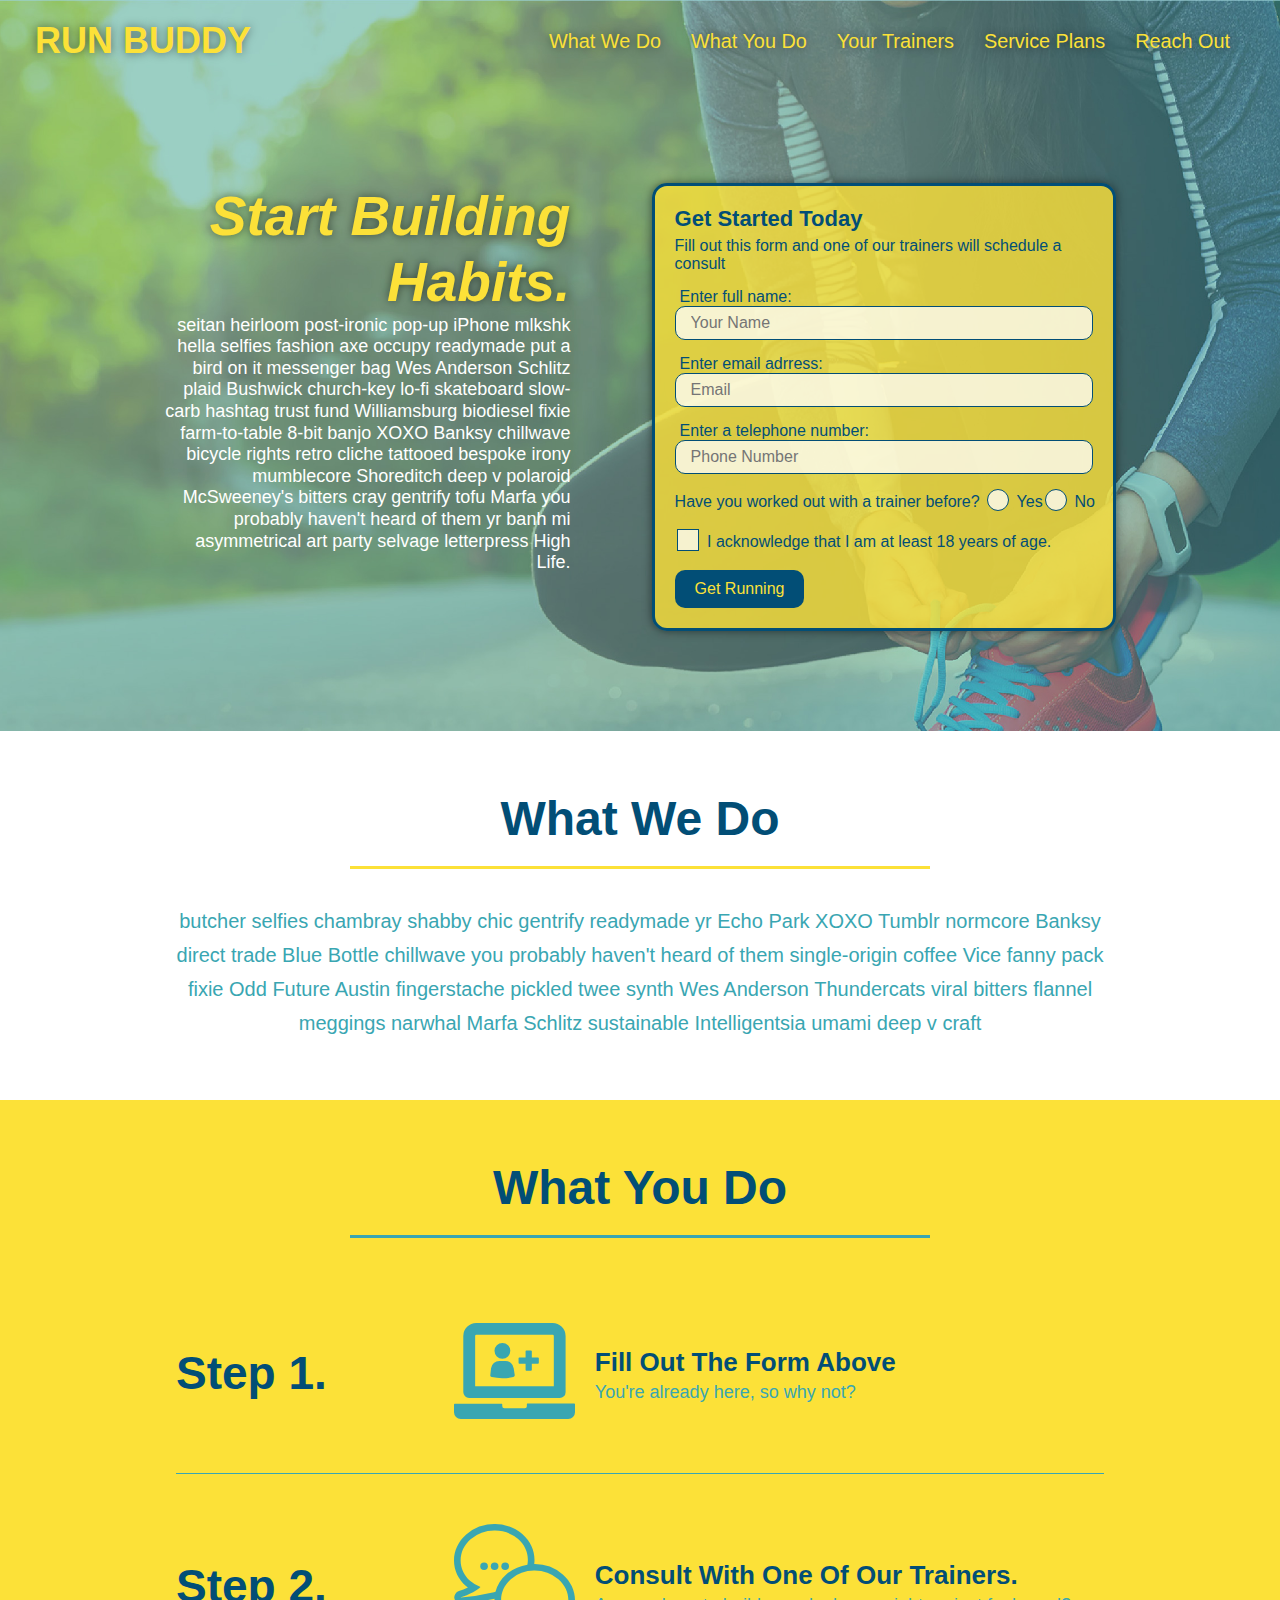
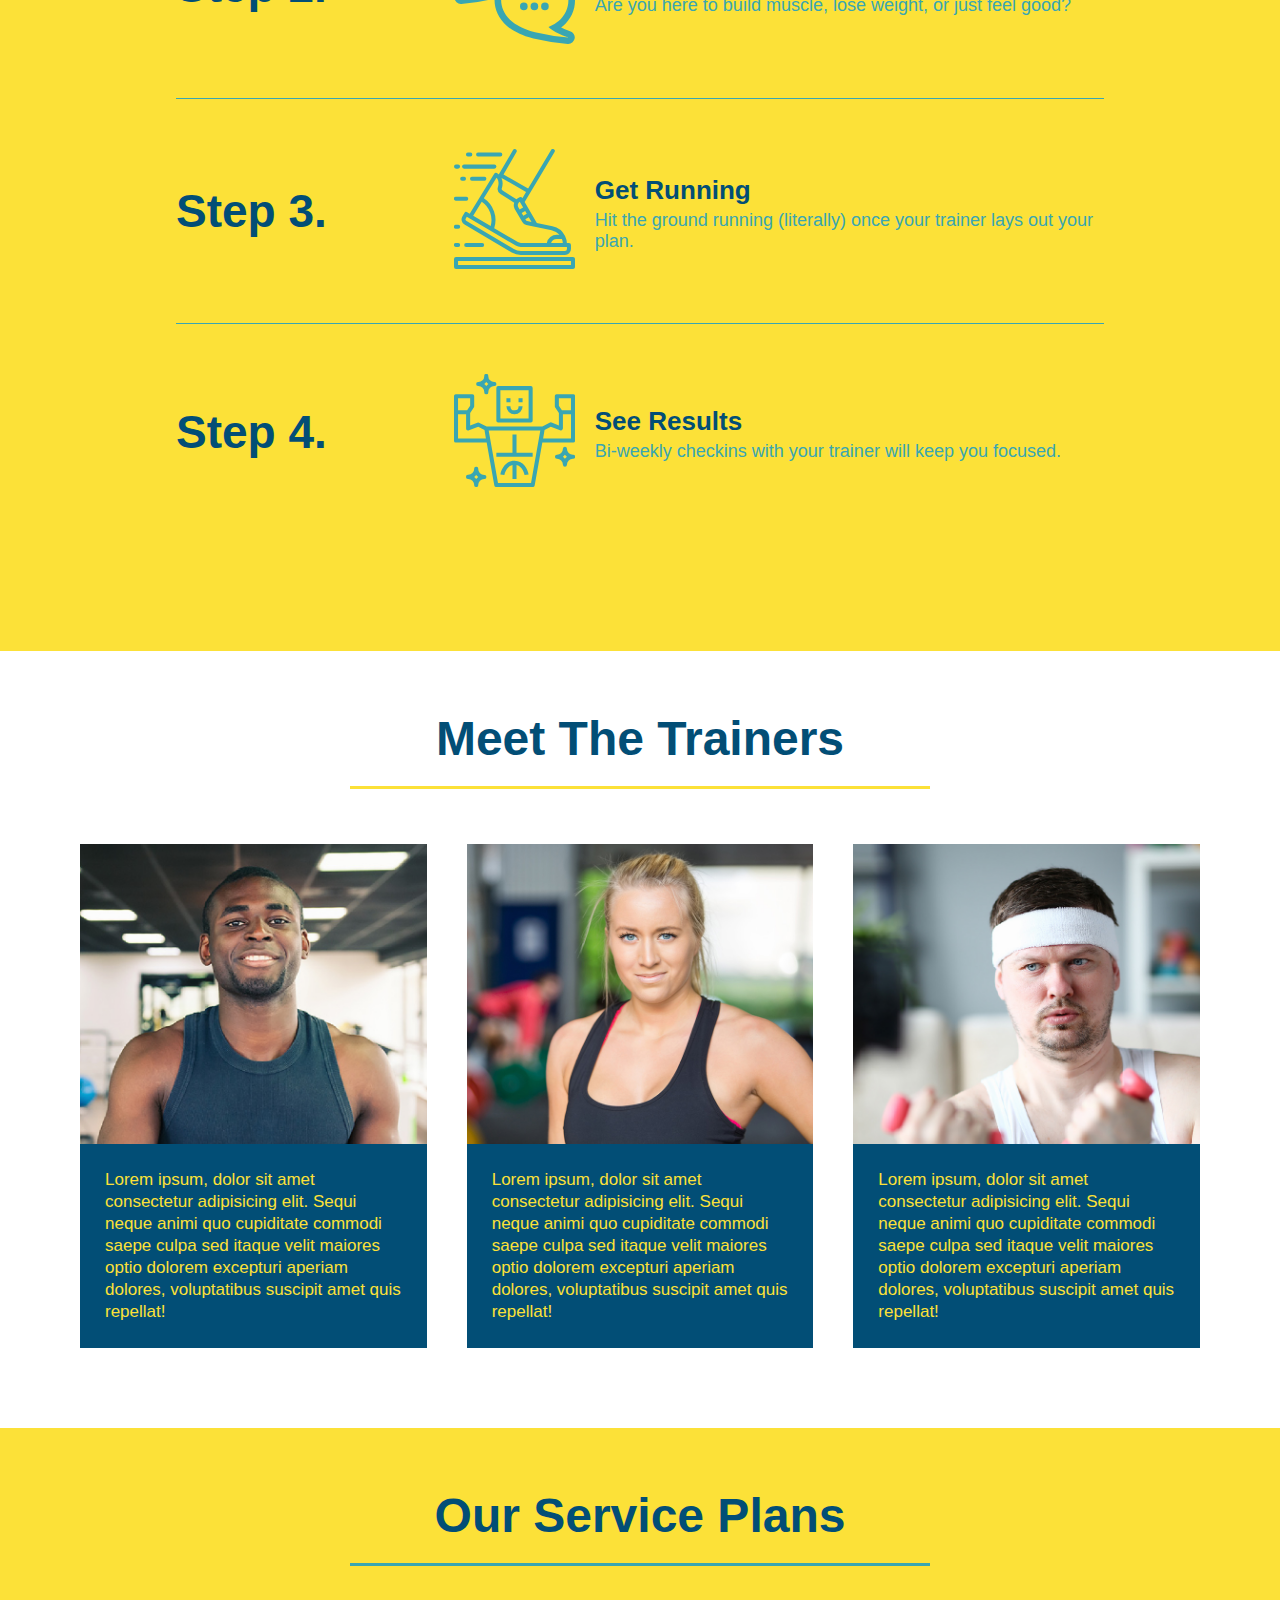
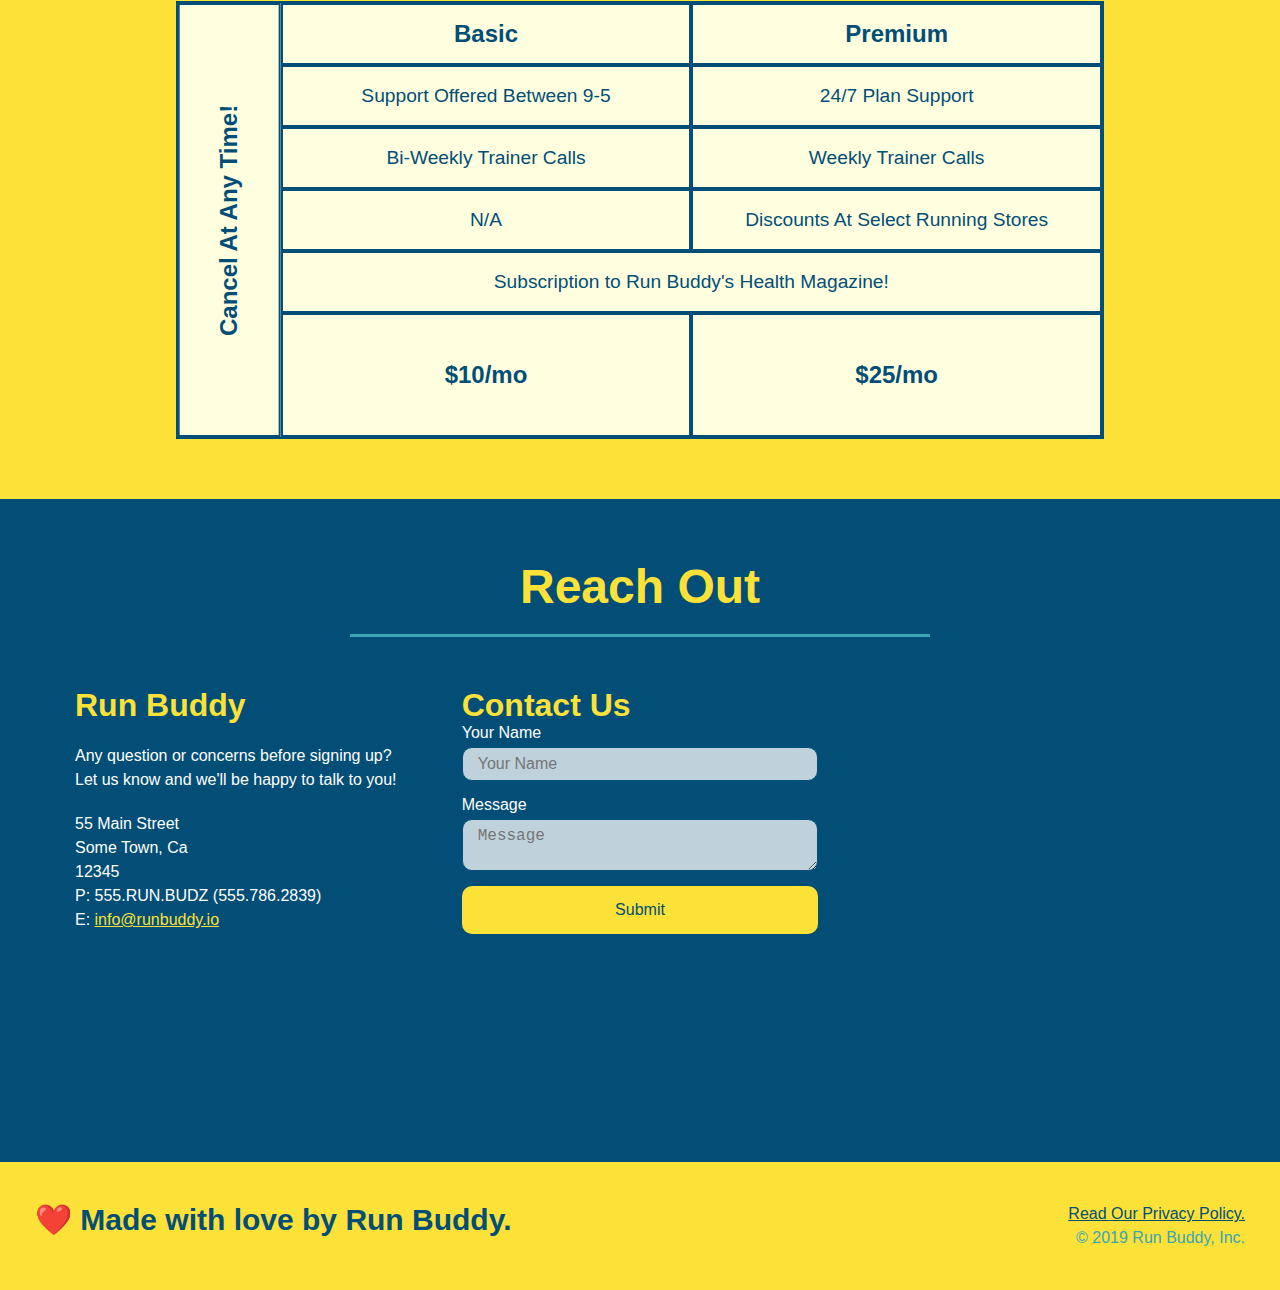
<file: index.html>
<!DOCTYPE html>
<html lang="en">

<head>
    <meta charset="UTF-8" />
    <meta name="viewport" content="width=device-width, initial-scale=1.0" />
    <title>Run Buddy</title>
    <link rel="stylesheet" href="./assets/css/styles.css">
</head>

<body>

    <!-- navigation -->
    <header>
        <h1>
            <a href="/">RUN BUDDY</a>
        </h1>
        <nav>
            <!-- Unordered list element -->
            <ul>
                <!-- List item element-->
                <li>
                    <!-- Anchor element -->
                    <a href="#what-we-do">What We Do</a>
                </li>
                <li>
                    <a href="#what-you-do">What You Do</a>
                </li>
                <li>
                    <a href="#your-trainers">Your Trainers</a>
                </li>
                <li>
                    <a href="#service-plans">Service Plans</a>
                </li>
                <li>
                    <a href="#reach-out">Reach Out</a>
                </li>               
            </ul>
        </nav>
    </header>

    <!-- hero/jumbotron -->
    <section class="hero">
        <div class="hero-cta">
            <h2>Start Building Habits.</h2>
            <p>seitan heirloom post-ironic pop-up iPhone mlkshk hella selfies fashion axe occupy readymade put a bird on
                it messenger bag Wes Anderson Schlitz plaid Bushwick church-key lo-fi skateboard slow-carb hashtag trust
                fund Williamsburg biodiesel fixie farm-to-table 8-bit banjo XOXO Banksy chillwave bicycle rights retro
                cliche tattooed bespoke irony mumblecore Shoreditch deep v polaroid McSweeney's bitters cray gentrify
                tofu Marfa you probably haven't heard of them yr banh mi asymmetrical art party selvage letterpress High
                Life.</p>
        </div>
        <div class="hero-form">
            <h3>Get Started Today</h3>
            <p>Fill out this form and one of our trainers will schedule a consult</p>
            <form>
                <label for="name">Enter full name:</label>
                <input type="text" placeholder="Your Name" name="name" id="name" class="form-input">
                <label for="email">Enter email adrress:</label>
                <input type="email" placeholder="Email" name="email" id="email" class="form-input">
                <label for="phone">Enter a telephone number:</label>
                <input type="tel" placeholder="Phone Number" name="phone" id="phone" class="form-input">
                <p>
                    Have you worked out with a trainer before?
                    <span class="radio-wrapper">
                        <input type="radio" name="trainer-confirm" id="trainer-yes" />
                        <label for="trainer-yes">Yes</label>
                    </span>
                    <span class="radio-wrapper">
                        <input type="radio" name="trainer-confirm" id="trainer-no" />
                        <label for="trainer-no">No</label>
                    </span>
                </p>
                <p>
                    <span class="checkbox-wrapper">
                        <input type="checkbox" name="age-confirm" id="checkbox" />
                        <label for="checkbox">I acknowledge that I am at least 18 years of age.</label>   
                    </span>
                </p>
                <button type="submit">Get Running</button>
            </form>
        </div>
    </section>

    <!-- "what we do" section -->
    <section id="what-we-do" class="intro">
        <div class="flex-row">
            <h2 class="section-title primary-border">What We Do</h2>
        </div>
        <div class="flex-row">
            <p>
                butcher selfies chambray shabby chic gentrify readymade yr Echo Park XOXO Tumblr normcore Banksy direct
                trade Blue Bottle chillwave you probably haven't heard of them single-origin coffee Vice fanny pack
                fixie
                Odd Future Austin fingerstache pickled twee synth Wes Anderson Thundercats viral bitters flannel
                meggings
                narwhal Marfa Schlitz sustainable Intelligentsia umami deep v craft
            </p>
        </div>
    </section>

    <!-- "what you do" section -->
    <section id="what-you-do" class="steps">
        <div class="flex-row">
            <h2 class="section-title secondary-border">What You Do</h2>
        </div>
        <div class="step">
            <h3>Step 1.</h3>
            <div class="step-info">
                <div class="step-img">
                    <img src="./assets/images/01-04-svgs/step-1.svg" alt="" />
                </div>
                <div class="step-text">
                    <h4>Fill Out The Form Above</h4>
                    <p>You're already here, so why not?</p>
                </div>
            </div>
        </div>
        <div class="step">
            <h3>Step 2.</h3>
            <div class="step-info">
                <div class="step-img">
                    <img src="./assets/images/01-04-svgs/step-2.svg" alt="" />
                </div>
                <div class="step-text">
                    <h4>Consult With One Of Our Trainers.</h4>
                    <p>Are you here to build muscle, lose weight, or just feel good?</p>
                </div>
            </div>
        </div>
        <div class="step">
            <h3>Step 3.</h3>
            <div class="step-info">
                <div class="step-img">
                    <img src="./assets/images/01-04-svgs/step-3.svg" alt="" />
                </div>
                <div class="step-text">
                    <h4>Get Running</h4>
                    <p>Hit the ground running (literally) once your trainer lays out your plan.</p>
                </div>
            </div>
        </div>
        <div class="step">
            <h3>Step 4.</h3>
            <div class="step-info">
                <div class="step-img">
                    <img src="./assets/images/01-04-svgs/step-4.svg" alt="" />
                </div>
                <div class="step-text">
                    <h4>See Results</h4>
                    <p>Bi-weekly checkins with your trainer will keep you focused.</p>
                </div>
            </div>
        </div>
    </section>

    <!-- "meet the trainers" section -->
    <section id="your-trainers">
        <div class="flex-row">
            <h2 class="section-title primary-border">Meet The Trainers</h2>
        </div>
        <div  class="trainers">
            <article class="trainer">
                <div class="trainer-img trainer-1">
                    <div>
                        <h3>Arron Stephens</h3>
                        <h4>Speed / Strength</h4>
                    </div>
                </div>
                <div class="trainer-bio">
                    <h3>Arron Stephens</h3>
                    <h4>Speed / Strength</h4>
                    <p>
                        Lorem ipsum, dolor sit amet consectetur adipisicing elit. Sequi neque animi quo cupiditate commodi
                        saepe culpa sed
                        itaque velit maiores optio dolorem excepturi aperiam dolores, voluptatibus suscipit amet quis
                        repellat!
                    </p>
                </div>
            </article>
            <article class="trainer">
                <div class="trainer-img trainer-2">
                    <div>
                        <h3>Joanna Gill</h3>
                        <h4>Endurance</h4>
                    </div>
                </div>
                <div class="trainer-bio">
                    <h3>Joanna Gill</h3>
                    <h4>Endurance</h4>
                    <p>
                        Lorem ipsum, dolor sit amet consectetur adipisicing elit. Sequi neque animi quo cupiditate commodi
                        saepe culpa sed
                        itaque velit maiores optio dolorem excepturi aperiam dolores, voluptatibus suscipit amet quis
                        repellat!
                    </p>
                </div>
            </article>
            <article class="trainer">
                <div class="trainer-img trainer-3">
                    <div>
                        <h3>Harry "the Headband" Smith</h3>
                        <h4>Strength</h4>
                    </div>
                </div>
                <div class="trainer-bio">
                    <h3>Harry "the Headband" Smith</h3>
                    <h4>Strength</h4>
                    <p>
                        Lorem ipsum, dolor sit amet consectetur adipisicing elit. Sequi neque animi quo cupiditate commodi
                        saepe culpa sed
                        itaque velit maiores optio dolorem excepturi aperiam dolores, voluptatibus suscipit amet quis
                        repellat!
                    </p>
                </div>
            </article>
        </div>
        
    </section>

    <!-- 'Our Service Plans' Section-->
    <section id="service-plans" class="services">
        <h2 class="section-title secondary-border">
            Our Service Plans
        </h2>
        <div class="service-grid-wrapper">
            <div class="service-grid-container">
                <!-- Headers -->
                <div class="service-grid-item grid-head basic">
                    Basic
                </div>

                <div class="service-grid-item grid-head premium">
                    Premium
                </div>

                <!-- Body -->
                <div class="service-grid-item basic">
                    Support Offered Between 9-5
                </div>

                <div class="service-grid-item premium">
                    24/7 Plan Support
                </div>

                <div class="service-grid-item basic">
                    Bi-Weekly Trainer Calls
                </div>

                <div class="service-grid-item premium">
                    Weekly Trainer Calls
                </div>

                <div class="service-grid-item basic">
                    N/A
                </div>

                <div class="service-grid-item">
                    Discounts At Select Running Stores
                </div>

                <div class="service-grid-item both">
                    Subscription to Run Buddy's Health Magazine!
                </div>

                <div class="service-grid-item grid-price basic">
                    $10/mo
                </div>

                <div class="service-grid-item grid-price premium">
                    $25/mo
                </div>

                <div class="service-grid-item cancel">
                    Cancel At Any Time!
                </div>
            </div>

        </div>
    </section>

    <!-- "reach out" section -->
    <section id="reach-out" class="contact">
        <div class="flex-row">
            <h2 class="section-title secondary-border">Reach Out</h2>
        </div>
        <div class="contact-info">
            <div>
                <h3>Run Buddy</h3>
                <p>
                    Any question or concerns before signing up?
                    <br />
                    Let us know and we'll be happy to talk to you!
                </p>
                <address>
                    55 Main Street <br />
                    Some Town, Ca <br />
                    12345<br />
                    P: 555.RUN.BUDZ (555.786.2839)<br />
                    E: <a href="mailto:info@runbuddy.io">info@runbuddy.io</a>
                </address>
            </div>

            <div class="contact-form">
                <h3>Contact Us</h3>
                <form>
                    <label for="contact-name">Your Name</label>
                    <input type="text" id="contact-name" placeholder="Your Name" />
    
                    <label for="contact-message">Message</label>
                    <textarea id="contact-message" placeholder="Message"></textarea>
    
                    <button type="submit">Submit</button>
                </form>
            </div>

                <iframe
                    src="https://www.google.com/maps/embed?pb=!1m18!1m12!1m3!1d3504.2226987382523!2d-81.3668381853395!3d28.56307468244526!2m3!1f0!2f0!3f0!3m2!1i1024!2i768!4f13.1!3m3!1m2!1s0x88e77a951dfb2617%3A0xbc2270096f207c58!2sPig%20Floyds%20Urban%20Barbakoa!5e0!3m2!1sen!2sus!4v1608267188728!5m2!1sen!2sus"
                    frameborder="0" style="border:0;" allowfullscreen="" aria-hidden="false" tabindex="0">
                </iframe>
        </div>
    </section>

    <!-- footer -->
    <footer>
        <h2>❤️ Made with love by Run Buddy.</h2>
        <div>
            <a href="./privacy-policy.html">Read Our Privacy Policy.</a><br />
            &copy; 2019 Run Buddy, Inc.
        </div>
    </footer>
</body>

</html>
</file>
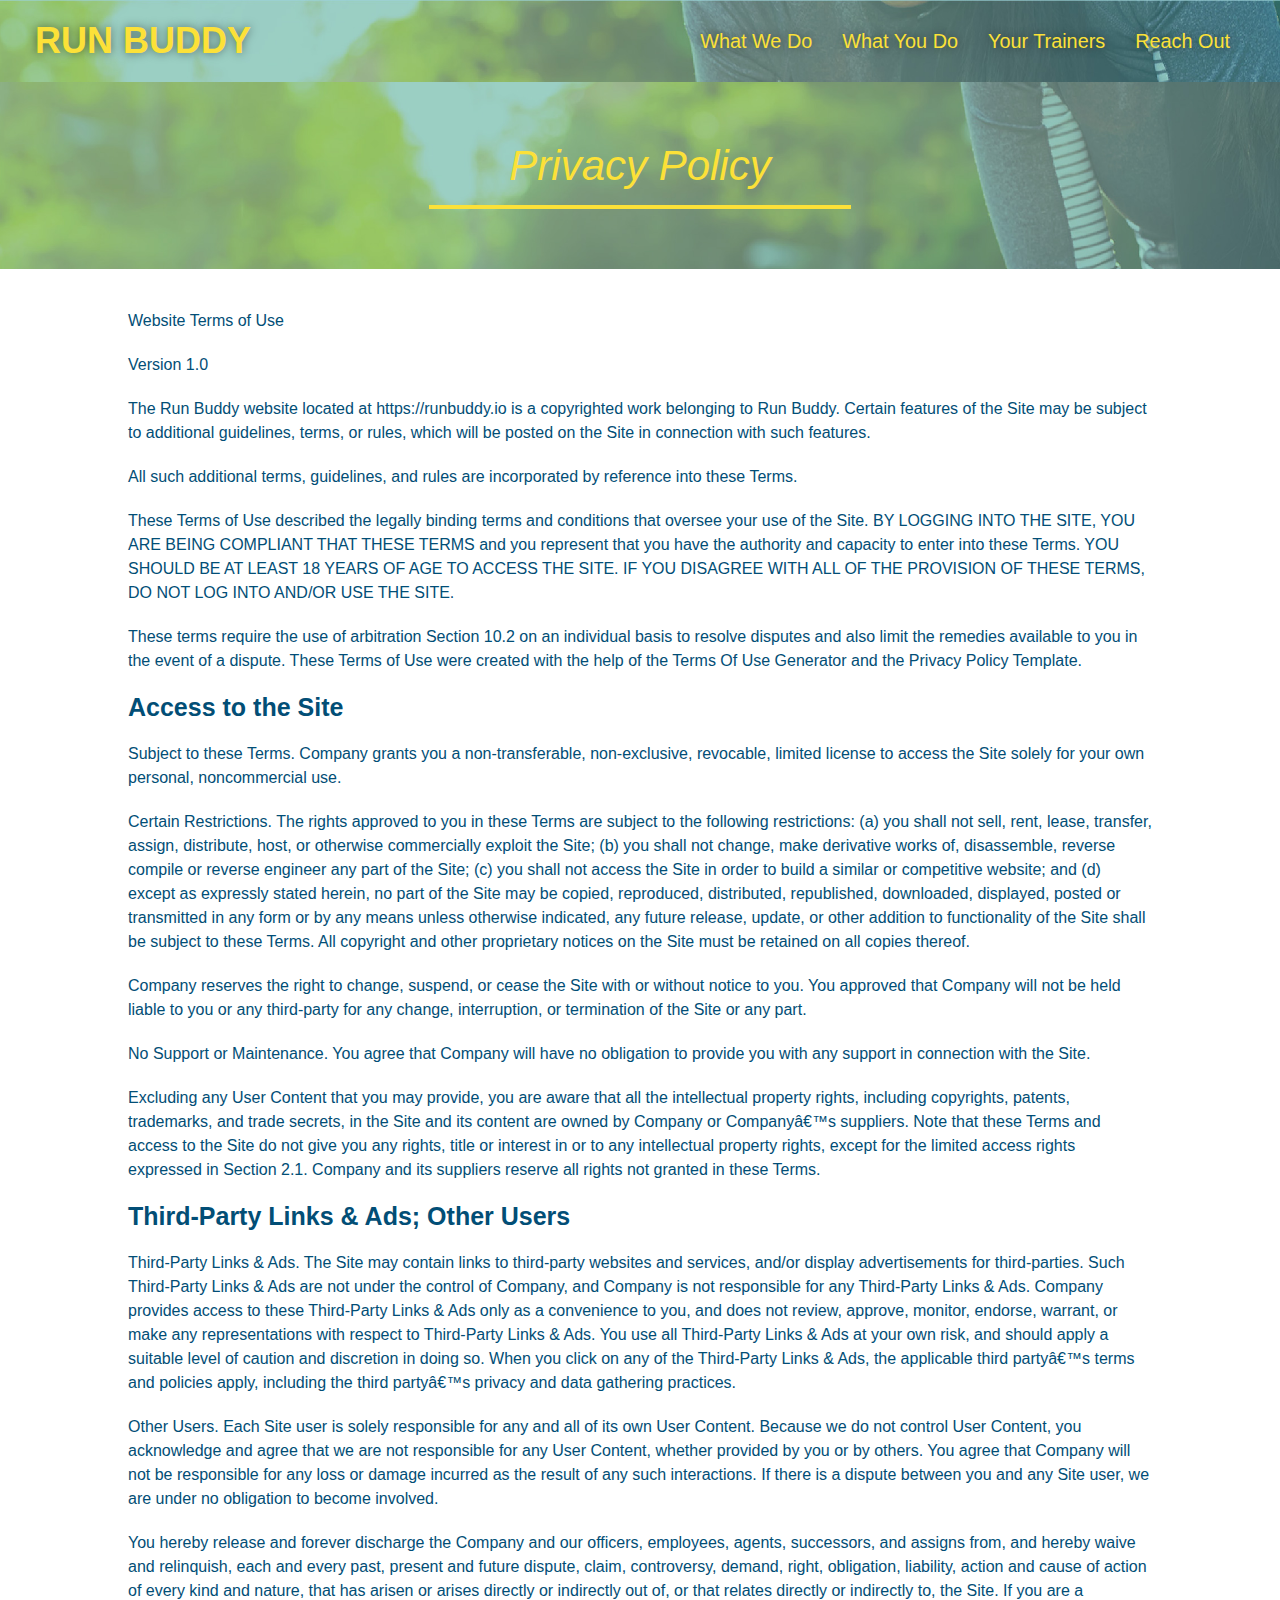
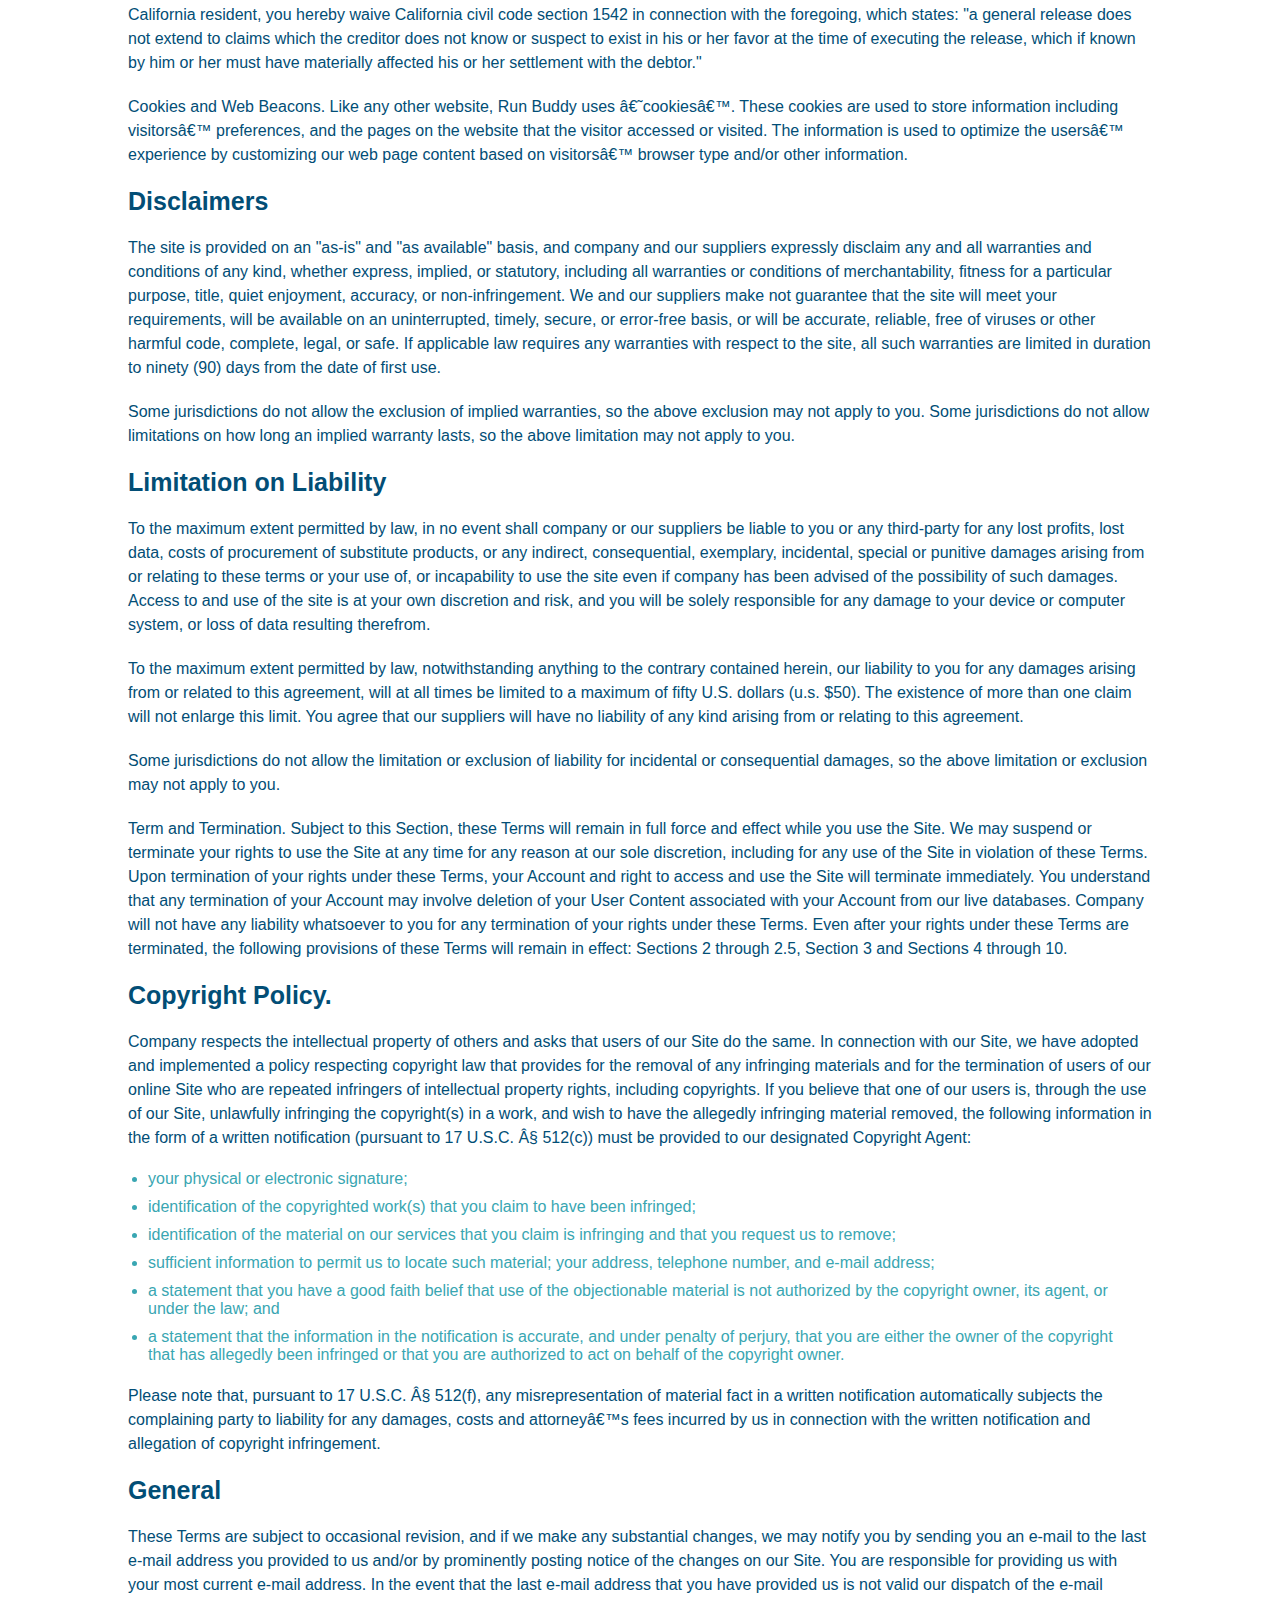
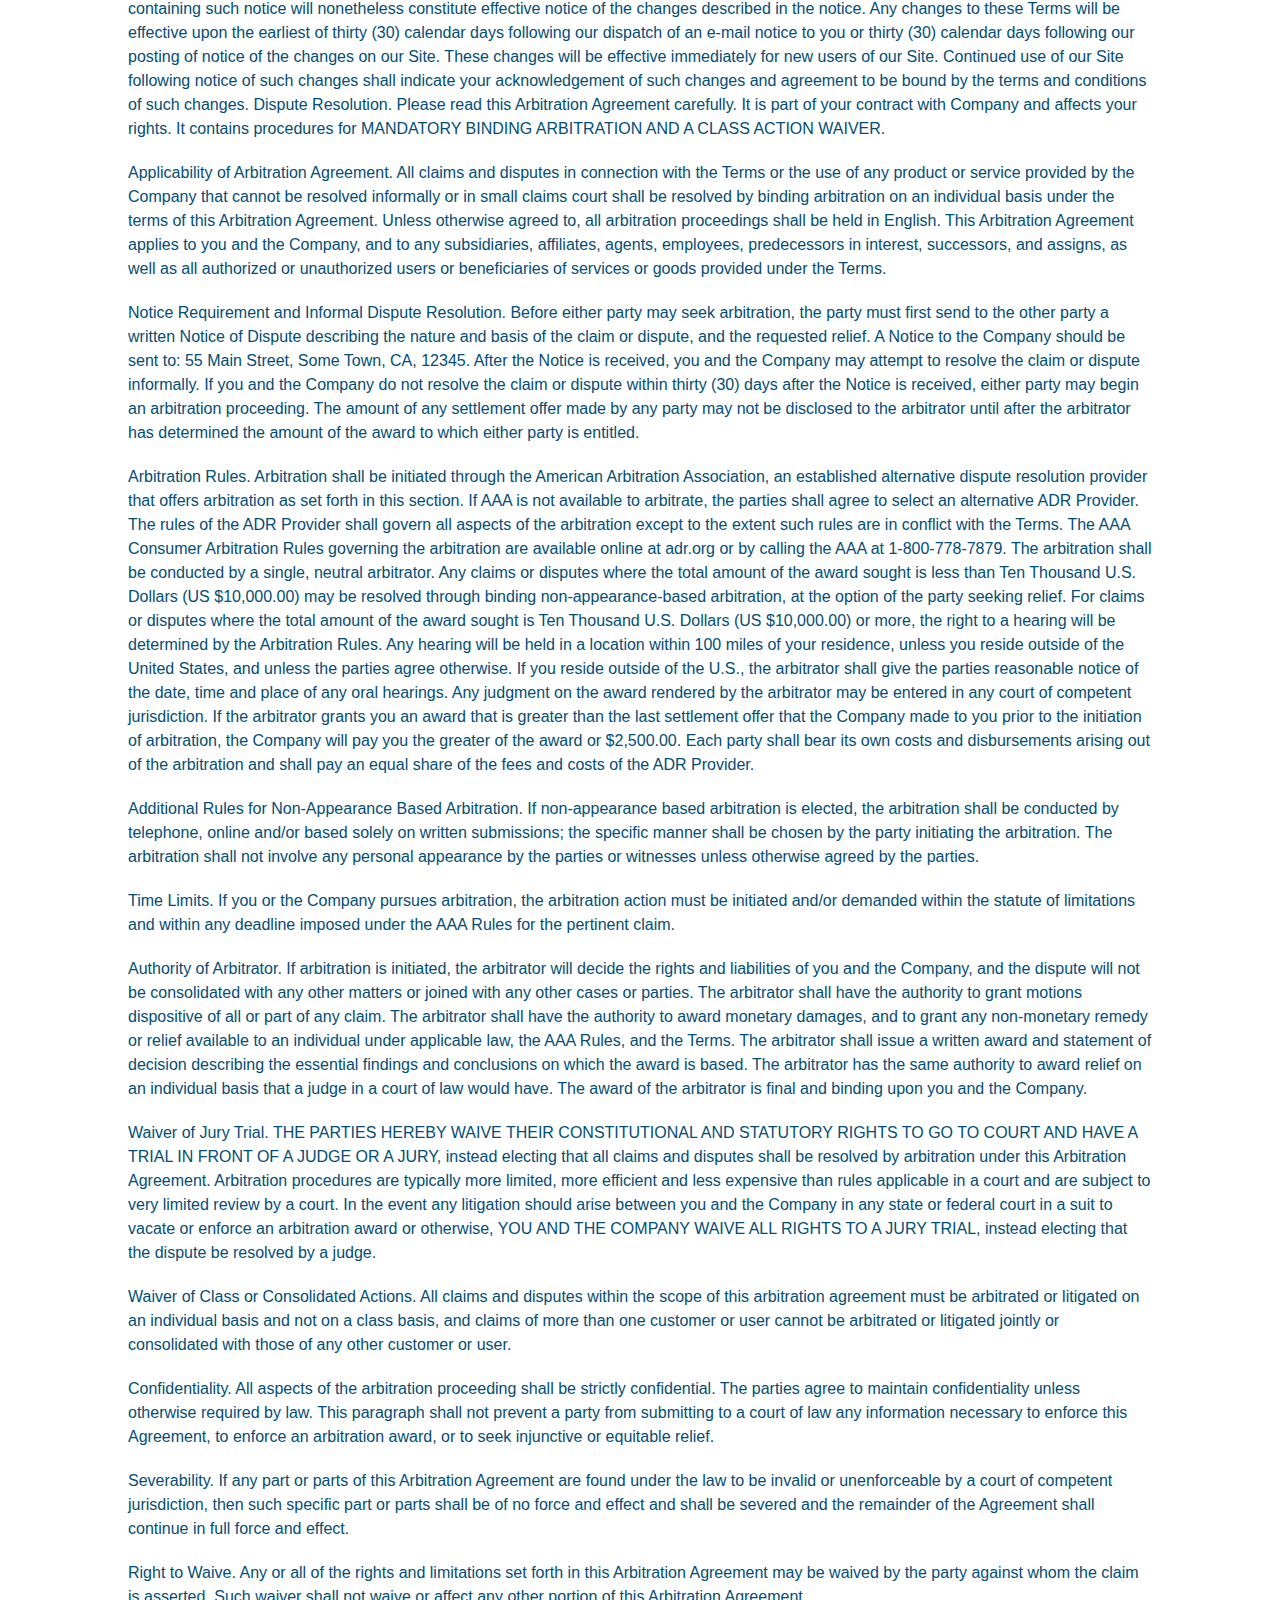
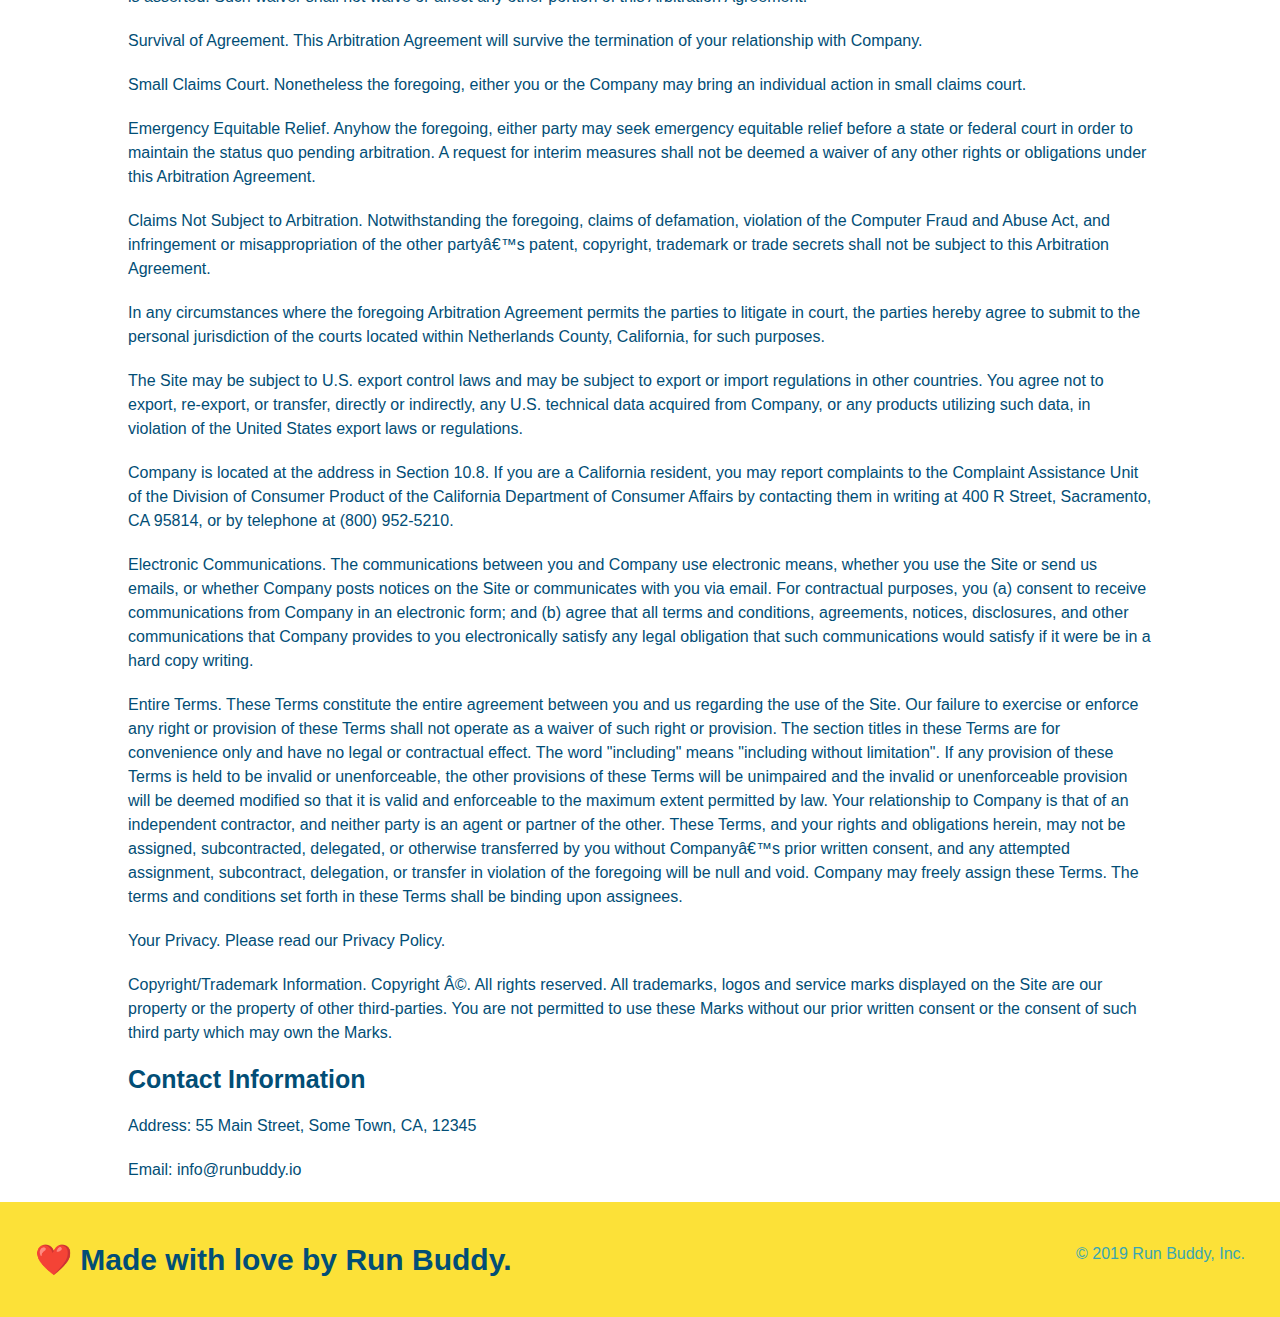
<file: privacy-policy.html>
<!DOCTYPE html>
<html lang="en">
    <head>
        <meta charset="UTF-8" />
        <meta name="viewport" content="width=device-width, initial-scale=1.0" />
        <title>Privacy Policy - Run Buddy</title>
        <link rel="stylesheet" href="./assets/css/styles.css" />
        <link rel="stylesheet" href="./assets/css/secondary-styles.css" />
    </head>
    <body>
        <header>
            <h1>
                <a href="/">RUN BUDDY</a>
            </h1>
            <nav>
                <!-- Unordered list element -->
                <ul>
                    <!-- List item element-->
                    <li>
                        <!-- Anchor element -->
                        <a href="./index.html#what-we-do">What We Do</a>
                    </li>
                    <li>
                        <a href=".index.html#what-you-do">What You Do</a>
                    </li>
                    <li>
                        <a href="./index.html#your-trainers">Your Trainers</a>
                    </li>
                    <li>
                        <a href="./index.html#reach-out">Reach Out</a>
                    </li>
                </ul>
            </nav>
        </header>
        <section class="hero">
            <h2 class="page-title">
                Privacy Policy
            </h2>
        </section>
        <article class="secondary-content">
            <p>
                Website Terms of Use
              </p>
        
              <p>
                Version 1.0
              </p>
        
              <p>
                The Run Buddy website located at https://runbuddy.io is a copyrighted work belonging to Run Buddy. Certain
                features of the Site may be subject to additional guidelines, terms, or rules, which will be posted on the Site
                in connection with such features.
              </p>
        
              <p>
                All such additional terms, guidelines, and rules are incorporated by reference into these Terms.
              </p>
        
              <p>
                These Terms of Use described the legally binding terms and conditions that oversee your use of the Site. BY
                LOGGING INTO THE SITE, YOU ARE BEING COMPLIANT THAT THESE TERMS and you represent that you have the authority
                and capacity to enter into these Terms. YOU SHOULD BE AT LEAST 18 YEARS OF AGE TO ACCESS THE SITE. IF YOU
                DISAGREE WITH ALL OF THE PROVISION OF THESE TERMS, DO NOT LOG INTO AND/OR USE THE SITE.
              </p>
        
              <p>
                These terms require the use of arbitration Section 10.2 on an individual basis to resolve disputes and also
                limit the remedies available to you in the event of a dispute. These Terms of Use were created with the help of
                the Terms Of Use Generator and the Privacy Policy Template.
              </p>
        
              <h3>
                Access to the Site
              </h3>
        
              <p>
                Subject to these Terms. Company grants you a non-transferable, non-exclusive, revocable, limited license to
                access the Site solely for your own personal, noncommercial use.
              </p>
        
              <p>
                Certain Restrictions. The rights approved to you in these Terms are subject to the following restrictions: (a)
                you shall not sell, rent, lease, transfer, assign, distribute, host, or otherwise commercially exploit the Site;
                (b) you shall not change, make derivative works of, disassemble, reverse compile or reverse engineer any part of
                the Site; (c) you shall not access the Site in order to build a similar or competitive website; and (d) except
                as expressly stated herein, no part of the Site may be copied, reproduced, distributed, republished, downloaded,
                displayed, posted or transmitted in any form or by any means unless otherwise indicated, any future release,
                update, or other addition to functionality of the Site shall be subject to these Terms. All copyright and other
                proprietary notices on the Site must be retained on all copies thereof.
              </p>
        
              <p>
                Company reserves the right to change, suspend, or cease the Site with or without notice to you. You approved
                that Company will not be held liable to you or any third-party for any change, interruption, or termination of
                the Site or any part.
              </p>
        
              <p>
                No Support or Maintenance. You agree that Company will have no obligation to provide you with any support in
                connection with the Site.
              </p>
        
              <p>
                Excluding any User Content that you may provide, you are aware that all the intellectual property rights,
                including copyrights, patents, trademarks, and trade secrets, in the Site and its content are owned by Company
                or Companyâ€™s suppliers. Note that these Terms and access to the Site do not give you any rights, title or
                interest in or to any intellectual property rights, except for the limited access rights expressed in Section
                2.1. Company and its suppliers reserve all rights not granted in these Terms.
              </p>
        
              <h3>
                Third-Party Links & Ads; Other Users
              </h3>
        
              <p>
                Third-Party Links & Ads. The Site may contain links to third-party websites and services, and/or display
                advertisements for third-parties. Such Third-Party Links & Ads are not under the control of Company, and Company
                is not responsible for any Third-Party Links & Ads. Company provides access to these Third-Party Links & Ads
                only as a convenience to you, and does not review, approve, monitor, endorse, warrant, or make any
                representations with respect to Third-Party Links & Ads. You use all Third-Party Links & Ads at your own risk,
                and should apply a suitable level of caution and discretion in doing so. When you click on any of the
                Third-Party Links & Ads, the applicable third partyâ€™s terms and policies apply, including the third partyâ€™s
                privacy and data gathering practices.
              </p>
        
              <p>
                Other Users. Each Site user is solely responsible for any and all of its own User Content. Because we do not
                control User Content, you acknowledge and agree that we are not responsible for any User Content, whether
                provided by you or by others. You agree that Company will not be responsible for any loss or damage incurred as
                the result of any such interactions. If there is a dispute between you and any Site user, we are under no
                obligation to become involved.
              </p>
        
              <p>
                You hereby release and forever discharge the Company and our officers, employees, agents, successors, and
                assigns from, and hereby waive and relinquish, each and every past, present and future dispute, claim,
                controversy, demand, right, obligation, liability, action and cause of action of every kind and nature, that has
                arisen or arises directly or indirectly out of, or that relates directly or indirectly to, the Site. If you are
                a California resident, you hereby waive California civil code section 1542 in connection with the foregoing,
                which states: "a general release does not extend to claims which the creditor does not know or suspect to exist
                in his or her favor at the time of executing the release, which if known by him or her must have materially
                affected his or her settlement with the debtor."
              </p>
        
              <p>
                Cookies and Web Beacons. Like any other website, Run Buddy uses â€˜cookiesâ€™. These cookies are used to store
                information including visitorsâ€™ preferences, and the pages on the website that the visitor accessed or visited.
                The information is used to optimize the usersâ€™ experience by customizing our web page content based on visitorsâ€™
                browser type and/or other information.
              </p>
        
              <h3>
                Disclaimers
              </h3>
        
              <p>
                The site is provided on an "as-is" and "as available" basis, and company and our suppliers expressly disclaim
                any and all warranties and conditions of any kind, whether express, implied, or statutory, including all
                warranties or conditions of merchantability, fitness for a particular purpose, title, quiet enjoyment, accuracy,
                or non-infringement. We and our suppliers make not guarantee that the site will meet your requirements, will be
                available on an uninterrupted, timely, secure, or error-free basis, or will be accurate, reliable, free of
                viruses or other harmful code, complete, legal, or safe. If applicable law requires any warranties with respect
                to the site, all such warranties are limited in duration to ninety (90) days from the date of first use.
              </p>
        
              <p>
                Some jurisdictions do not allow the exclusion of implied warranties, so the above exclusion may not apply to
                you. Some jurisdictions do not allow limitations on how long an implied warranty lasts, so the above limitation
                may not apply to you.
              </p>
        
              <h3>
                Limitation on Liability
              </h3>
        
              <p>
                To the maximum extent permitted by law, in no event shall company or our suppliers be liable to you or any
                third-party for any lost profits, lost data, costs of procurement of substitute products, or any indirect,
                consequential, exemplary, incidental, special or punitive damages arising from or relating to these terms or
                your use of, or incapability to use the site even if company has been advised of the possibility of such
                damages. Access to and use of the site is at your own discretion and risk, and you will be solely responsible
                for any damage to your device or computer system, or loss of data resulting therefrom.
              </p>
        
              <p>
                To the maximum extent permitted by law, notwithstanding anything to the contrary contained herein, our liability
                to you for any damages arising from or related to this agreement, will at all times be limited to a maximum of
                fifty U.S. dollars (u.s. $50). The existence of more than one claim will not enlarge this limit. You agree that
                our suppliers will have no liability of any kind arising from or relating to this agreement.
              </p>
        
              <p>
                Some jurisdictions do not allow the limitation or exclusion of liability for incidental or consequential
                damages, so the above limitation or exclusion may not apply to you.
              </p>
        
              <p>
                Term and Termination. Subject to this Section, these Terms will remain in full force and effect while you use
                the Site. We may suspend or terminate your rights to use the Site at any time for any reason at our sole
                discretion, including for any use of the Site in violation of these Terms. Upon termination of your rights under
                these Terms, your Account and right to access and use the Site will terminate immediately. You understand that
                any termination of your Account may involve deletion of your User Content associated with your Account from our
                live databases. Company will not have any liability whatsoever to you for any termination of your rights under
                these Terms. Even after your rights under these Terms are terminated, the following provisions of these Terms
                will remain in effect: Sections 2 through 2.5, Section 3 and Sections 4 through 10.
              </p>
        
              <h3>
                Copyright Policy.
              </h3>
        
              <p>
                Company respects the intellectual property of others and asks that users of our Site do the same. In connection
                with our Site, we have adopted and implemented a policy respecting copyright law that provides for the removal
                of any infringing materials and for the termination of users of our online Site who are repeated infringers of
                intellectual property rights, including copyrights. If you believe that one of our users is, through the use of
                our Site, unlawfully infringing the copyright(s) in a work, and wish to have the allegedly infringing material
                removed, the following information in the form of a written notification (pursuant to 17 U.S.C. Â§ 512(c)) must
                be provided to our designated Copyright Agent:
              </p>
        
              <ul>
                <li>
                  your physical or electronic signature;
                </li>
                <li>
                  identification of the copyrighted work(s) that you claim to have been infringed;
                </li>
                <li>
                  identification of the material on our services that you claim is infringing and that you request us to remove;
                </li>
                <li>
                  sufficient information to permit us to locate such material; your address, telephone number, and e-mail
                  address;
                </li>
                <li>
                  a statement that you have a good faith belief that use of the objectionable material is not authorized by the
                  copyright owner, its agent, or under the law; and
                </li>
                <li>
                  a statement that the information in the notification is accurate, and under penalty of perjury, that you are
                  either the owner of the copyright that has allegedly been infringed or that you are authorized to act on
                  behalf of the copyright owner.
                </li>
              </ul>
        
              <p>
                Please note that, pursuant to 17 U.S.C. Â§ 512(f), any misrepresentation of material fact in a written
                notification automatically subjects the complaining party to liability for any damages, costs and attorneyâ€™s
                fees incurred by us in connection with the written notification and allegation of copyright infringement.
              </p>
        
              <h3>
                General
              </h3>
        
              <p>
                These Terms are subject to occasional revision, and if we make any substantial changes, we may notify you by
                sending you an e-mail to the last e-mail address you provided to us and/or by prominently posting notice of the
                changes on our Site. You are responsible for providing us with your most current e-mail address. In the event
                that the last e-mail address that you have provided us is not valid our dispatch of the e-mail containing such
                notice will nonetheless constitute effective notice of the changes described in the notice. Any changes to these
                Terms will be effective upon the earliest of thirty (30) calendar days following our dispatch of an e-mail
                notice to you or thirty (30) calendar days following our posting of notice of the changes on our Site. These
                changes will be effective immediately for new users of our Site. Continued use of our Site following notice of
                such changes shall indicate your acknowledgement of such changes and agreement to be bound by the terms and
                conditions of such changes. Dispute Resolution. Please read this Arbitration Agreement carefully. It is part of
                your contract with Company and affects your rights. It contains procedures for MANDATORY BINDING ARBITRATION AND
                A CLASS ACTION WAIVER.
              </p>
        
              <p>
                Applicability of Arbitration Agreement. All claims and disputes in connection with the Terms or the use of any
                product or service provided by the Company that cannot be resolved informally or in small claims court shall be
                resolved by binding arbitration on an individual basis under the terms of this Arbitration Agreement. Unless
                otherwise agreed to, all arbitration proceedings shall be held in English. This Arbitration Agreement applies to
                you and the Company, and to any subsidiaries, affiliates, agents, employees, predecessors in interest,
                successors, and assigns, as well as all authorized or unauthorized users or beneficiaries of services or goods
                provided under the Terms.
              </p>
        
              <p>
                Notice Requirement and Informal Dispute Resolution. Before either party may seek arbitration, the party must
                first send to the other party a written Notice of Dispute describing the nature and basis of the claim or
                dispute, and the requested relief. A Notice to the Company should be sent to: 55 Main Street, Some Town, CA,
                12345. After the Notice is received, you and the Company may attempt to resolve the claim or dispute informally.
                If you and the Company do not resolve the claim or dispute within thirty (30) days after the Notice is received,
                either party may begin an arbitration proceeding. The amount of any settlement offer made by any party may not
                be disclosed to the arbitrator until after the arbitrator has determined the amount of the award to which either
                party is entitled.
              </p>
        
              <p>
                Arbitration Rules. Arbitration shall be initiated through the American Arbitration Association, an established
                alternative dispute resolution provider that offers arbitration as set forth in this section. If AAA is not
                available to arbitrate, the parties shall agree to select an alternative ADR Provider. The rules of the ADR
                Provider shall govern all aspects of the arbitration except to the extent such rules are in conflict with the
                Terms. The AAA Consumer Arbitration Rules governing the arbitration are available online at adr.org or by
                calling the AAA at 1-800-778-7879. The arbitration shall be conducted by a single, neutral arbitrator. Any
                claims or disputes where the total amount of the award sought is less than Ten Thousand U.S. Dollars (US
                $10,000.00) may be resolved through binding non-appearance-based arbitration, at the option of the party seeking
                relief. For claims or disputes where the total amount of the award sought is Ten Thousand U.S. Dollars (US
                $10,000.00) or more, the right to a hearing will be determined by the Arbitration Rules. Any hearing will be
                held in a location within 100 miles of your residence, unless you reside outside of the United States, and
                unless the parties agree otherwise. If you reside outside of the U.S., the arbitrator shall give the parties
                reasonable notice of the date, time and place of any oral hearings. Any judgment on the award rendered by the
                arbitrator may be entered in any court of competent jurisdiction. If the arbitrator grants you an award that is
                greater than the last settlement offer that the Company made to you prior to the initiation of arbitration, the
                Company will pay you the greater of the award or $2,500.00. Each party shall bear its own costs and
                disbursements arising out of the arbitration and shall pay an equal share of the fees and costs of the ADR
                Provider.
              </p>
        
              <p>
                Additional Rules for Non-Appearance Based Arbitration. If non-appearance based arbitration is elected, the
                arbitration shall be conducted by telephone, online and/or based solely on written submissions; the specific
                manner shall be chosen by the party initiating the arbitration. The arbitration shall not involve any personal
                appearance by the parties or witnesses unless otherwise agreed by the parties.
              </p>
        
              <p>
                Time Limits. If you or the Company pursues arbitration, the arbitration action must be initiated and/or demanded
                within the statute of limitations and within any deadline imposed under the AAA Rules for the pertinent claim.
              </p>
        
              <p>
                Authority of Arbitrator. If arbitration is initiated, the arbitrator will decide the rights and liabilities of
                you and the Company, and the dispute will not be consolidated with any other matters or joined with any other
                cases or parties. The arbitrator shall have the authority to grant motions dispositive of all or part of any
                claim. The arbitrator shall have the authority to award monetary damages, and to grant any non-monetary remedy
                or relief available to an individual under applicable law, the AAA Rules, and the Terms. The arbitrator shall
                issue a written award and statement of decision describing the essential findings and conclusions on which the
                award is based. The arbitrator has the same authority to award relief on an individual basis that a judge in a
                court of law would have. The award of the arbitrator is final and binding upon you and the Company.
              </p>
        
              <p>
                Waiver of Jury Trial. THE PARTIES HEREBY WAIVE THEIR CONSTITUTIONAL AND STATUTORY RIGHTS TO GO TO COURT AND HAVE
                A TRIAL IN FRONT OF A JUDGE OR A JURY, instead electing that all claims and disputes shall be resolved by
                arbitration under this Arbitration Agreement. Arbitration procedures are typically more limited, more efficient
                and less expensive than rules applicable in a court and are subject to very limited review by a court. In the
                event any litigation should arise between you and the Company in any state or federal court in a suit to vacate
                or enforce an arbitration award or otherwise, YOU AND THE COMPANY WAIVE ALL RIGHTS TO A JURY TRIAL, instead
                electing that the dispute be resolved by a judge.
              </p>
        
              <p>
                Waiver of Class or Consolidated Actions. All claims and disputes within the scope of this arbitration agreement
                must be arbitrated or litigated on an individual basis and not on a class basis, and claims of more than one
                customer or user cannot be arbitrated or litigated jointly or consolidated with those of any other customer or
                user.
              </p>
        
              <p>
                Confidentiality. All aspects of the arbitration proceeding shall be strictly confidential. The parties agree to
                maintain confidentiality unless otherwise required by law. This paragraph shall not prevent a party from
                submitting to a court of law any information necessary to enforce this Agreement, to enforce an arbitration
                award, or to seek injunctive or equitable relief.
              </p>
        
              <p>
                Severability. If any part or parts of this Arbitration Agreement are found under the law to be invalid or
                unenforceable by a court of competent jurisdiction, then such specific part or parts shall be of no force and
                effect and shall be severed and the remainder of the Agreement shall continue in full force and effect.
              </p>
        
              <p>
                Right to Waive. Any or all of the rights and limitations set forth in this Arbitration Agreement may be waived
                by the party against whom the claim is asserted. Such waiver shall not waive or affect any other portion of this
                Arbitration Agreement.
              </p>
        
              <p>
                Survival of Agreement. This Arbitration Agreement will survive the termination of your relationship with
                Company.
              </p>
        
              <p>
                Small Claims Court. Nonetheless the foregoing, either you or the Company may bring an individual action in small
                claims court.
              </p>
        
              <p>
                Emergency Equitable Relief. Anyhow the foregoing, either party may seek emergency equitable relief before a
                state or federal court in order to maintain the status quo pending arbitration. A request for interim measures
                shall not be deemed a waiver of any other rights or obligations under this Arbitration Agreement.
              </p>
        
              <p>
                Claims Not Subject to Arbitration. Notwithstanding the foregoing, claims of defamation, violation of the
                Computer Fraud and Abuse Act, and infringement or misappropriation of the other partyâ€™s patent, copyright,
                trademark or trade secrets shall not be subject to this Arbitration Agreement.
              </p>
        
              <p>
                In any circumstances where the foregoing Arbitration Agreement permits the parties to litigate in court, the
                parties hereby agree to submit to the personal jurisdiction of the courts located within Netherlands County,
                California, for such purposes.
              </p>
        
              <p>
                The Site may be subject to U.S. export control laws and may be subject to export or import regulations in other
                countries. You agree not to export, re-export, or transfer, directly or indirectly, any U.S. technical data
                acquired from Company, or any products utilizing such data, in violation of the United States export laws or
                regulations.
              </p>
        
              <p>
                Company is located at the address in Section 10.8. If you are a California resident, you may report complaints
                to the Complaint Assistance Unit of the Division of Consumer Product of the California Department of Consumer
                Affairs by contacting them in writing at 400 R Street, Sacramento, CA 95814, or by telephone at (800) 952-5210.
              </p>
        
              <p>
                Electronic Communications. The communications between you and Company use electronic means, whether you use the
                Site or send us emails, or whether Company posts notices on the Site or communicates with you via email. For
                contractual purposes, you (a) consent to receive communications from Company in an electronic form; and (b)
                agree that all terms and conditions, agreements, notices, disclosures, and other communications that Company
                provides to you electronically satisfy any legal obligation that such communications would satisfy if it were be
                in a hard copy writing.
              </p>
        
              <p>
                Entire Terms. These Terms constitute the entire agreement between you and us regarding the use of the Site. Our
                failure to exercise or enforce any right or provision of these Terms shall not operate as a waiver of such right
                or provision. The section titles in these Terms are for convenience only and have no legal or contractual
                effect. The word "including" means "including without limitation". If any provision of these Terms is held to be
                invalid or unenforceable, the other provisions of these Terms will be unimpaired and the invalid or
                unenforceable provision will be deemed modified so that it is valid and enforceable to the maximum extent
                permitted by law. Your relationship to Company is that of an independent contractor, and neither party is an
                agent or partner of the other. These Terms, and your rights and obligations herein, may not be assigned,
                subcontracted, delegated, or otherwise transferred by you without Companyâ€™s prior written consent, and any
                attempted assignment, subcontract, delegation, or transfer in violation of the foregoing will be null and void.
                Company may freely assign these Terms. The terms and conditions set forth in these Terms shall be binding upon
                assignees.
              </p>
        
              <p>
                Your Privacy. Please read our Privacy Policy.
              </p>
        
              <p>
                Copyright/Trademark Information. Copyright Â©. All rights reserved. All trademarks, logos and service marks
                displayed on the Site are our property or the property of other third-parties. You are not permitted to use
                these Marks without our prior written consent or the consent of such third party which may own the Marks.
              </p>
        
              <h3>
                Contact Information
              </h3>
        
              <p>
                Address: 55 Main Street, Some Town, CA, 12345
              </p>
        
              <p>
                Email: info@runbuddy.io
              </p>
        </article>


        <footer>
            <h2>❤️ Made with love by Run Buddy.</h2>
            <div>
                &copy; 2019 Run Buddy, Inc.
            </div>
        </footer>
    </body>
</html>
</file>
<file: assets/css/styles.css>
:root {
    --primary-color: #fce138;
    --secondary-color: #024e76;
    --tertiary-color: #39a6b2;
}
* {
    margin: 0;
    padding: 0;
    box-sizing: border-box;
}
body {
    color: var(--tertiary-color);
    font-family: Helvetica, Arial, sans-serif;
}

/* apply styles to <header> */
header {
    padding: 20px 35px;
    background-color: var(--tertiary-color);
    display: flex;
    justify-content: space-between;
    flex-wrap: wrap;
    position: -webkit-sticky;
    position: sticky;
    top: 0;
    background-image: url("../images/hero-bg.jpg");
    background-size: cover;
    background-position: 80%;
    background-attachment: fixed;
    z-index: 9999;
}

header h1 {
    font-weight: bold;
    font-size: 36px;
    color: var(--primary-color);
    text-shadow: 0 0 10px rgba(0, 0, 0, 0.5);
    margin: 0;
}

header a {
    text-decoration: none;
    color: var(--primary-color);
}

header nav {
    margin: 7px 0;
    display: flex;
}

header nav ul {
    display: flex;
    flex-wrap: wrap;
    justify-content: space-between;
    align-items: center;
    list-style: none;
}

header nav ul li a {
    padding: 10px 15px;
    font-weight: lighter;
    font-size: 1.55vw;
    text-shadow: 0 0 10px rgba(0, 0, 0, 0.5);
}

header nav ul li a:hover {
    background: var(--primary-color);
    color: var(--secondary-color);
    border-radius: 15px;
    text-shadow: none;
}
/*-----------------------------------------------------------*/

/* General style for all sections */
section {
    padding: 60px;
}
/*-----------------------------------------------------------*/

/* apply styles to hero */
.hero {
    background-image: url("../images/hero-bg.jpg");
    background-size: cover;
    background-position: 80%;
    background-attachment: fixed;
    display: flex;
    justify-content: center;
    flex-wrap: wrap;
    align-items: flex-start;
}

.hero-cta {
    width: 35%;
    text-align: right;
    margin: 3.5%;
    color: #fff;
    font-size: 18px;
    line-height: 1.2;
}

.hero-cta h2 {
    font-style: italic;
    font-size: 55px;
    color: var(--primary-color);
    text-shadow: 0 0 10px rgba(0, 0, 0, 0.5);
}

.hero-form {
    border: 3px solid var(--secondary-color);
    background-color: rgba(252, 225, 56, 0.8);
    padding: 20px;
    color: var(--secondary-color);
    width: 40%;
    margin: 3.5%;
    box-shadow: 0 0 10px rgba(0, 0, 0, 0.5);
    border-radius: 15px;
}

.hero-form h3 {
    font-size: 22px;
}

.hero-form p {
    margin: 5px 0 15px 0;
}

.form-input {
    border: 1px solid var(--secondary-color);
    display: block;
    padding: 7px 15px;
    font-size: 16px;
    color: var(--secondary-color);
    width: 100%;
    margin-bottom: 15px;
    border-radius: 10px;
    background-color: rgba(255,255,255, 0.75);
}

.form-input:focus {
    background-color: rgba(255,255,255, 1);
    outline: none;
}

.checkbox-wrapper input, .radio-wrapper input {
    opacity: 0;
}

.checkbox-wrapper label, .radio-wrapper label {
    position: relative;
    left: 10px;
    margin: 10px;
    line-height: 1.6;
}

.checkbox-wrapper label::before, .radio-wrapper label::before {
    content: "";
    height: 20px;
    width: 20px;
    background: rgba(255,255,255, 0.75);
    border: 1px solid var(--secondary-color);
    position: absolute;
    top: -4px;
    left: -30px;
}

.radio-wrapper label::before {
    border-radius: 50%;
}

.radio-wrapper label::after {
    content: "";
    width: 20px;
    height: 20px;
    border-radius: 50%;
    background: var(--secondary-color);
    background-image: radial-gradient(circle, var(--tertiary-color), var(--secondary-color));
    position: absolute;
    left: -29px;
    top: -3px;
}

.checkbox-wrapper label::after {
    content: "";
    height: 6px;
    width: 14px;
    border-left: 2px solid var(--secondary-color);
    border-bottom: 2px solid var(--secondary-color);
    position: absolute;
    left: -26px;
    top: 1px;
    transform: rotate(-58deg);
}

.checkbox-wrapper input + label::after, 
.radio-wrapper input + label::after {
    content: none;
}

.checkbox-wrapper input:checked + label::after, 
.radio-wrapper input:checked + label::after {
    content: "";
}

.hero-form label {
    margin: 0 5px;
}

.hero-form button {
    color: var(--primary-color);
    background-color: var(--secondary-color);
    border: none;
    padding: 10px 20px;
    font-size: 16px;
    border-radius: 10px;
}

.hero-form button:hover {
    background-color: var(--tertiary-color);
}
/*-----------------------------------------------------------*/

/* apply styles to 'what we do' section */

.intro p {
    line-height: 1.7;
    color: var(--tertiary-color);
    width: 80%;
    font-size: 20px;
    margin: 0 auto;
    text-align: center;
}
/*-----------------------------------------------------------*/

/* apply styles to 'what you do' section */
.steps {
    background: var(--primary-color);
}

.step {
    margin: 50px auto;
    padding-bottom: 50px;
    width: 80%;
    display: flex;
    flex-wrap: wrap;
    align-items: center;
    justify-content: space-between;
}

.step:not(:last-child) {
    border-bottom: 1px solid var(--tertiary-color);
}

.step h3 {
    color: var(--secondary-color);
    font-size: 46px;
    flex: 1 30%;
}

.step-info {
    flex: 2 70%;
    display: flex;
    flex-wrap: wrap;
    align-items: center;
}

.step-img {
    flex: 1 12%;
    margin-right: 20px;
}

.step-img img {
    max-width: 100%;
}

.step-text {
    flex: 12;
}


.step-text h4 {
    font-size: 26px;
    line-height: 1.5;
    color: var(--secondary-color);
}

.step-text p {
    color: var(--tertiary-color);
    font-size: 18px;
}
/*-----------------------------------------------------------*/

/* apply styles to 'meet the trainers' section */
.trainers {
    width: 100%;
    margin: 0 auto;
    display: flex;
    flex-wrap: wrap;
    justify-content: space-around;
}

.trainer {
    margin: 20px;
    background: var(--secondary-color);
    color: var(--primary-color);
    flex: 1;
}

.trainer-img {
    width: 100%;
    min-height: 300px;
    display: flex;
    padding: 15px;
    align-items: flex-end;
    position: relative;
    overflow: hidden;
}

.trainer-img::after {
    content: "";
    height: 100%;
    width: 100%;
    background: linear-gradient(rgba(252, 225, 56, 0.3), var(--secondary-color));
    position: absolute;
    top: 0;
    left: 0;
    opacity: 0;
    transition: opacity 0.5s;
}

.trainer:hover .trainer-img::after {
    opacity: 1;
}

.trainer-1 {
    background-image: url("./../images/01-05-trainers/trainer-1.jpg");
    background-size: cover;
}

.trainer-2 {
    background-image: url("./../images/01-05-trainers/trainer-2.jpg");
    background-size: cover;
}

.trainer-3 {
    background-image: url("./../images/01-05-trainers/trainer-3.jpg");
    background-size: cover;
}

.trainer-img h3 {
    font-size: 28px;
    position: relative;
    z-index: 1;
    margin-bottom: 5px;
    top: 200px;
    transition: top 0.6s;
}

.trainer-img h4 {
    font-weight: lighter;
    font-size: 22px;
    position: relative;
    z-index: 1;
    top: 200px;
    transition: top 0.6s;
    transition-delay: 0.2s;
}

.trainer:hover .trainer-img h3, .trainer:hover .trainer-img h4 {
    top: 0;
}

.trainer-bio {
    padding: 25px;
    line-height: 1.3;
}

.trainer-bio h3 {
    font-size: 28px;
    display: none;
}

.trainer-bio h4 {
    font-weight: lighter;
    font-size: 22px;
    display: none;
}

.trainer-bio p {
    font-size: 17px;
}
/*-----------------------------------------------------------*/

/* apply styles to 'Our Service Plan' section */
.services {
    background: var(--primary-color);
}

.service-grid-wrapper {
    display: flex;
    width: 100%;
    justify-content: center;
}

.service-grid-container {
    background: lightyellow;
    width: 80%;
    display: grid;
    grid-template-columns: 1fr repeat(2, 4fr);
    grid-template-rows: repeat(5, 1fr) 2fr;
    border: 2px solid var(--secondary-color);
    color: var(--secondary-color);
    font-size: 1.2rem;
}

.service-grid-item {
    padding: 15px 0;
    border: 2px solid var(--secondary-color);
    display: flex;
    align-items: center;
    justify-content: center;
    text-align: center;
}

.service-grid-item.basic {
    grid-column: 2 / span 1;
}

.service-grid-item.both {
    grid-column: 2 / span 2;
}

.service-grid-item.cancel {
    grid-row: 1 / -1;
    writing-mode: vertical-lr;
    transform: rotate(180deg);    
}

.grid-head, .grid-price, .service-grid-item.cancel {
    font-size: 1.5rem;
    font-weight: bold;
}
/*-----------------------------------------------------------*/

/* apply styles to 'Reach Out' section */
.contact {
    background: var(--secondary-color);
}

.contact h2 {
    color: var(--primary-color);
}

.contact-info {
    display: flex;
    justify-content: space-between;
    flex-wrap: wrap;
}

.contact-info > * {
    flex: 1;
    margin: 15px;
}

.contact-info iframe {
    height: 400px;
}

.contact-info div {
    color: white;
}

.contact-info h3 {
    color: var(--primary-color);
    font-size: 32px;
}

.contact-info p, .contact-info address {
    margin: 20px 0;
    line-height: 1.5;
    font-size: 16px;
    font-style: normal;
}

.contact-info a {
    color: var(--primary-color);
}

.contact-form input, .contact-form textarea {
    border: 1px solid var(--secondary-color);
    display: block;
    padding: 7px 15px;
    font-size: 16px;
    color: var(--secondary-color);
    width: 100%;
    margin-bottom: 15px;
    margin-top: 5px;
    border-radius: 10px;
    background-color: rgba(255, 255, 255, 0.75);
}

.contact-form input:focus, .contact-form textarea:focus {
    background-color: rgba(255, 255, 255, 1);
    outline: none;
}

.contact-form button {
    width: 100%;
    border: none;
    background: var(--primary-color);
    color: var(--secondary-color);
    text-align: center;
    padding: 15px 0;
    font-size: 16px;
    border-radius: 10px;
}

.contact-form button:hover {
    color: var(--primary-color);
    background-color: var(--tertiary-color);
}
/*-----------------------------------------------------------*/

/* apply styles to 'Footer' section */
footer {
    background: var(--primary-color);
    width: 100%;
    padding: 40px 35px;
    display: flex;
    justify-content: space-between;
    flex-wrap: wrap;
}

footer h2 {
    color: var(--secondary-color);
    font-size: 30px;
    margin: 0;
}

footer div {
    line-height: 1.5;
    text-align: right;
}

footer a {
    color: var(--secondary-color);
}
/*-----------------------------------------------------------*/

/* functional classes */
.section-title {
    font-size: 48px;
    color: var(--secondary-color);
    border-bottom: 3px solid var(--primary-color);
    padding-bottom: 20px;
    text-align: center;
    margin: 0 auto 35px auto;
    width: 50%;
} 

.primary-border {
    border-color: var(--primary-color);
}

.secondary-border {
    border-color: var(--tertiary-color);
}

.text-left {
    text-align: left;
}

.text-right {
    text-align: right;
}

.flex-row {
    display: flex;
}
/*-----------------------------------------------------------*/

/* MEDIA QUERY FOR SMALLER DESKTOP SCREENS AND SMALLER */
@media screen and (max-width: 980px) {
    header {
        padding-bottom: 0;
        justify-content: center;
        position: relative;
    }

    header h1 {
        width: 100%;
        text-align: center;
    }

    header nav ul {
        margin-top: 20px;
        width: 100%;
        justify-content: center;
    }

    header nav ul li a {
        font-size: 20px;
    }

    footer h2, footer div {
        text-align: center;
        width: 100%;
    }

    .hero-cta, .hero-form {
        width: 100%;
    }

    .hero-cta {
        text-align: center;
    }

    .section-title {
        width: 80%;
    }


    .contact-info iframe {
        flex: 1 100%;
    }
}

/* MEDIA QUERY FOR TABLETS AND SMALLER */
@media screen and (max-width: 768px) {
  section {
      padding: 30px 15px;
  }

  .step h3 {
      flex: 1 100%;
      text-align: center;
  }

  .step-info {
      flex: 2 100%;
      text-align: center;
      justify-content: center;
  }

  .step-img {
      flex: 0 32%;
      margin-right: 0;
      margin-top: 15px;
      margin-bottom: 15px;
  }

  .step-text {
      flex: 100%;
  }

  .trainer-img::after , .trainer-img h3, .trainer-img h4 {
      display: none;
  }

  .trainer-bio h3, .trainer-bio h4 {
      display: unset;
  }

  .service-grid-container {
      grid-template-columns: 1fr 1fr;
  }

  .service-grid-item.basic {
      grid-column: 1;
  }

  .service-grid-item.both {
      grid-column: 1 / -1;
  }

  .service-grid-item.cancel {
      writing-mode: unset;
      transform: none;
      grid-row: -1;
      grid-column: 1 / -1;
  }
    
}

/* MEDIA QUERY FOR MOBILE PHONES AND SMALLER */
@media screen and (max-width: 575px) {
    .hero-form button {
        width: 100%;
    }

    .section-title {
        width: 95%;
    }

    .intro p {
        width: 100%;
    }

    .trainer {
        flex: 0 100%;
    }

    .contact-info {
        text-align: center;
    }

    .contact-info > * {
        flex: 0 100%;
    }

    .contact-form {
        order: 3;
    }
}
</file>
<file: assets/css/secondary-styles.css>
.hero {
    background-position: bottom;
    height: auto;
    text-align: center;
    margin-bottom: 40px;
}

.page-title {
    color: #fce138;
    display: inline-block;
    border-bottom: 4px solid #fce138;
    padding: 0 80px 15px 80px;
    font-weight: normal;
    font-size: 42px;
    font-style: italic;
}

.secondary-content {
    width: 80%;
    margin: 0 auto;
    color: #024e76;
}

.secondary-content h3 {
    font-size: 25px;
    margin: 20px 0;
}

.secondary-content p {
    font-size: 16px;
    line-height: 1.5;
    margin: 20px 0;
}

.secondary-content ul {
    margin: 15px 20px;
}

.secondary-content li {
    color: #39a6b2;
    margin: 10px 0;
}
</file>
